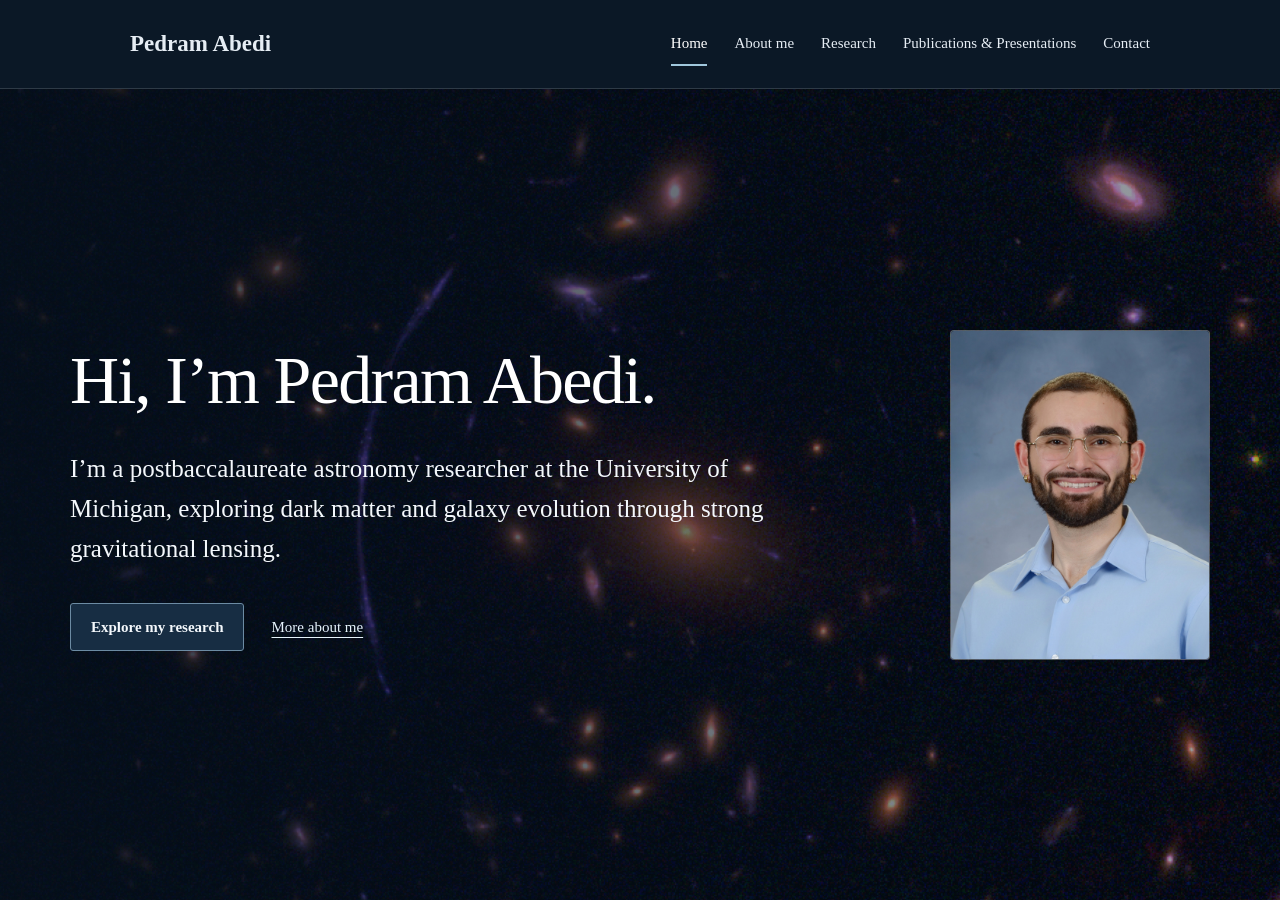
<file: index.html>
<!doctype html>
<html lang="en">
<head>
<meta charset="utf-8">
<meta name="viewport" content="width=device-width, initial-scale=1">
<title>Home | Pedram Abedi</title>
<meta name="description" content="Pedram Abedi is a postbaccalaureate astronomy researcher at the University of Michigan studying strong gravitational lensing by galaxy clusters.">
<link rel="stylesheet" href="style.css?v=20261122-times2">
</head>
<body class="home">
<a class="skip" href="#main">Skip to content</a>
<header class="site-header">
<div class="header-inner">
<a class="name" href="index.html">Pedram Abedi</a>
<nav aria-label="Main navigation">
<a href="index.html" aria-current="page">Home</a>
<a href="about.html">About me</a>
<a href="research.html">Research</a>
<a href="publications_and_presentations.html">Publications &amp; Presentations</a>
<a href="contact.html">Contact</a>
</nav>
</div>
</header>
<!-- EDIT THE PAGE TEXT BELOW. Keep the HTML tags around your text. -->
<main id="main">
<section class="hero">
<div class="hero-inner">
<div class="intro">
<!-- <p class="eyebrow">Postbaccalaureate researcher · Astronomy</p> -->
<h1>Hi, I’m Pedram Abedi.</h1>
<p class="lead">I’m a postbaccalaureate astronomy researcher at the University of Michigan, exploring dark matter and galaxy evolution through strong gravitational lensing.</p>
<div class="home-links">
<a class="button" href="research.html">Explore my research</a>
<a class="text-link" href="about.html">More about me</a>
</div>
</div>
<img class="portrait" src="assets/portrait.jpg" alt="Pedram Abedi" width="260" height="330">
</div>
</section>
</main>
<footer>
<div class="footer-inner">
</div>
</footer>
</body>
</html>
</file>
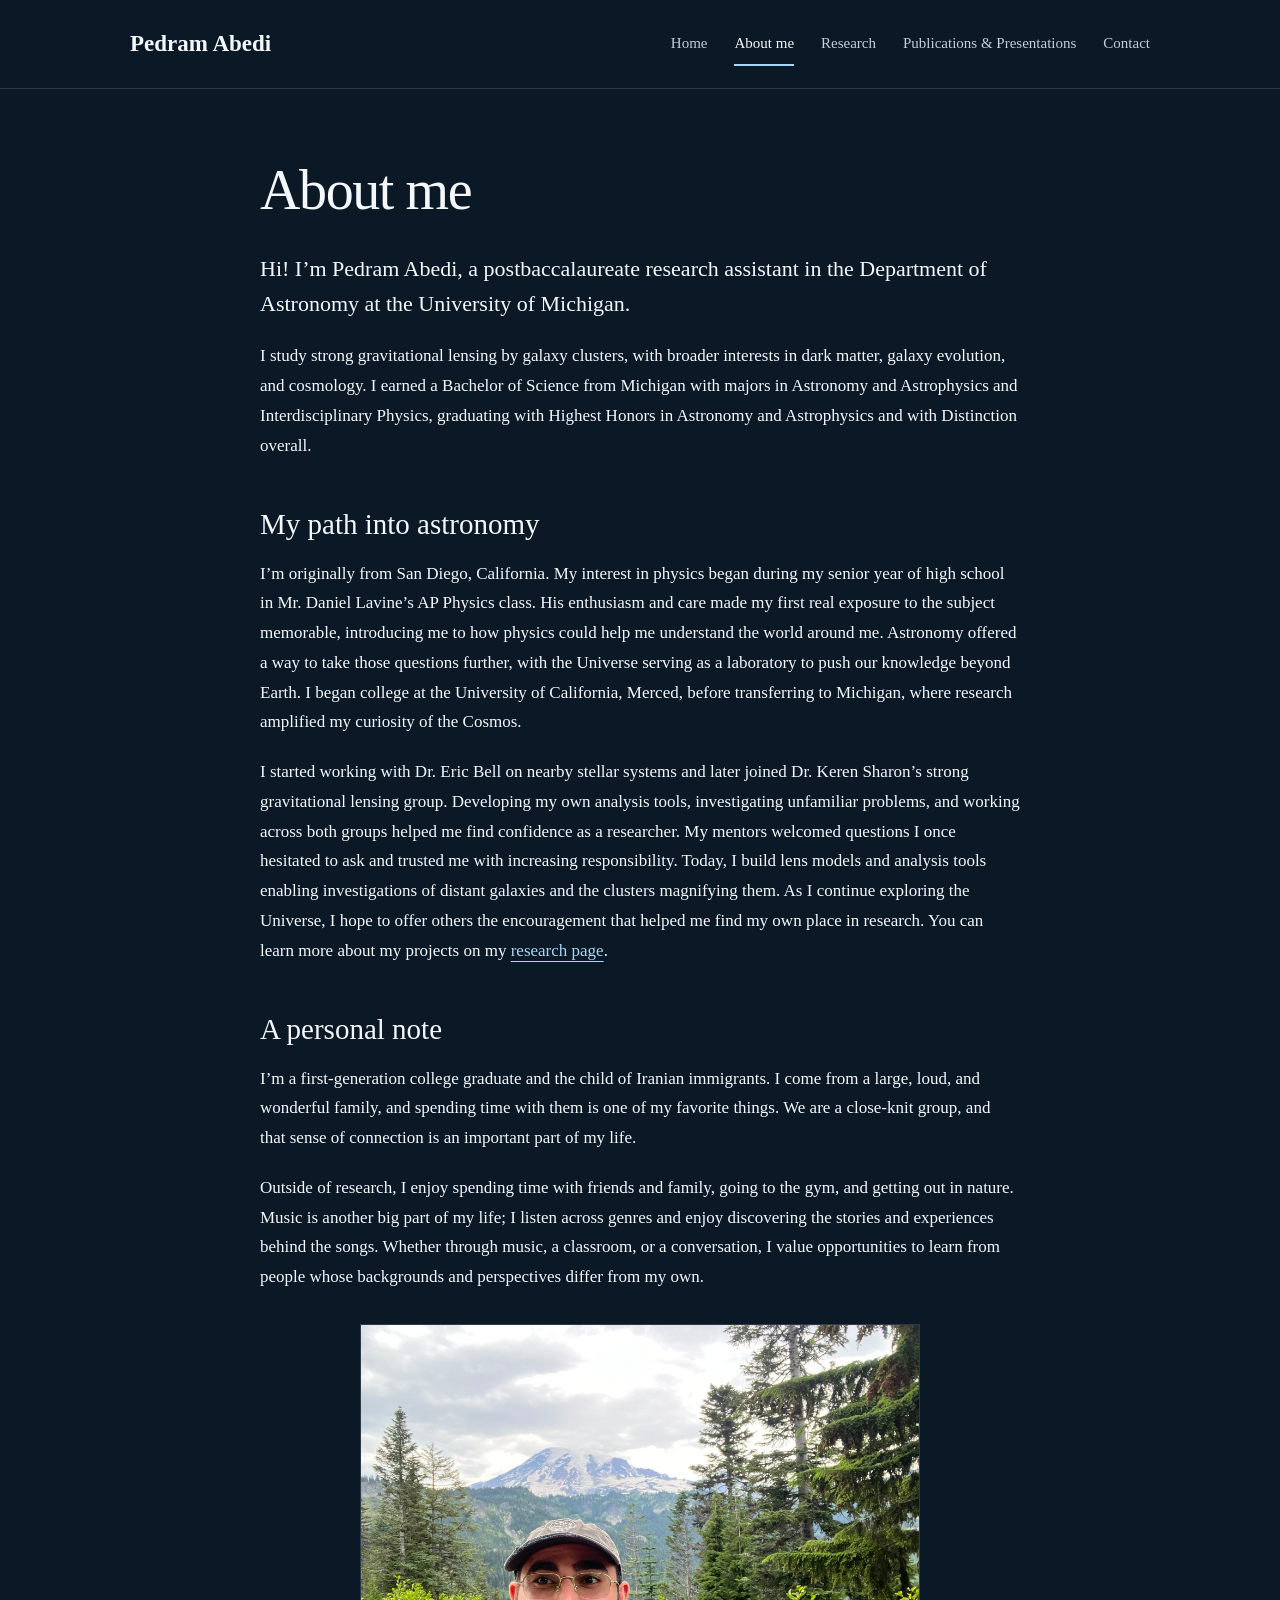
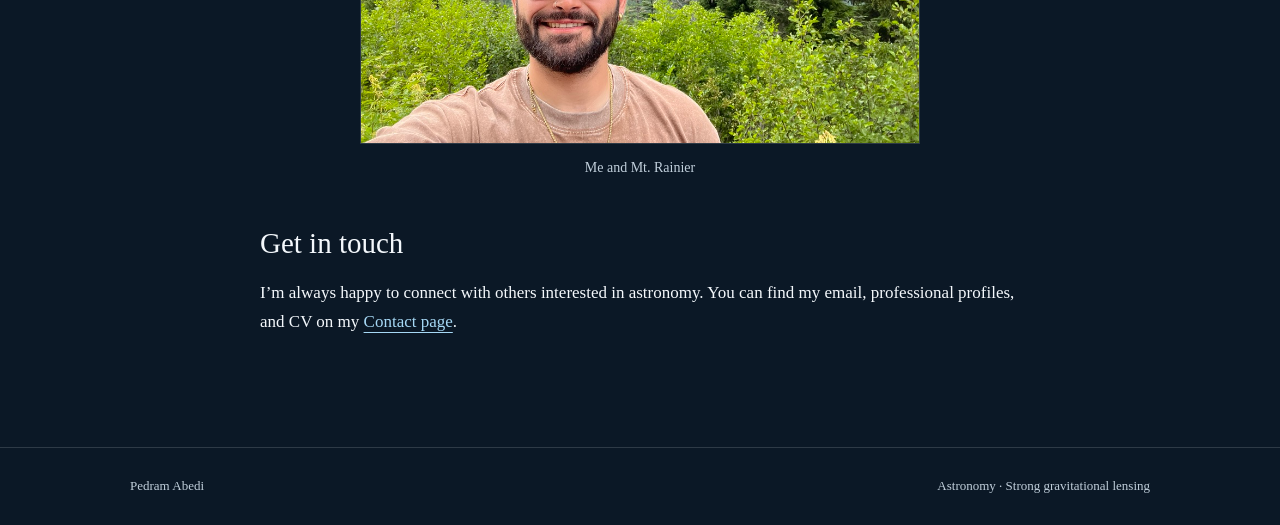
<file: about.html>
<!doctype html>
<html lang="en">
<head>
<meta charset="utf-8">
<meta name="viewport" content="width=device-width, initial-scale=1">
<title>About me | Pedram Abedi</title>
<meta name="description" content="Pedram Abedi is a postbaccalaureate astronomy researcher studying strong gravitational lensing and distant galaxies.">
<link rel="stylesheet" href="style.css?v=20261122-times2">
</head>
<body class="interior">
<a class="skip" href="#main">Skip to content</a>
<header class="site-header">
<div class="header-inner">
<a class="name" href="index.html">Pedram Abedi</a>
<nav aria-label="Main navigation">
<a href="index.html">Home</a>
<a href="about.html" aria-current="page">About me</a>
<a href="research.html">Research</a>
<a href="publications_and_presentations.html">Publications &amp; Presentations</a>
<a href="contact.html">Contact</a>
</nav>
</div>
</header>
<!-- EDIT THE PAGE TEXT BELOW. Keep the HTML tags around your text. -->
<main id="main">
  <div class="page-wrap narrow">
    <h1>About me</h1>

    <p class="lead">Hi! I’m Pedram Abedi, a postbaccalaureate research assistant in the Department of Astronomy at the University of Michigan.</p>

    <p>I study strong gravitational lensing by galaxy clusters, with broader interests in dark matter, galaxy evolution, and cosmology. I earned a Bachelor of Science from Michigan with majors in Astronomy and Astrophysics and Interdisciplinary Physics, graduating with Highest Honors in Astronomy and Astrophysics and with Distinction overall.</p>

    <h2>My path into astronomy</h2>

    <p>I’m originally from San Diego, California. My interest in physics began during my senior year of high school in Mr. Daniel Lavine’s AP Physics class. His enthusiasm and care made my first real exposure to the subject memorable, introducing me to how physics could help me understand the world around me. Astronomy offered a way to take those questions further, with the Universe serving as a laboratory to push our knowledge beyond Earth. I began college at the University of California, Merced, before transferring to Michigan, where research amplified my curiosity of the Cosmos.</p>

    <p>I started working with Dr. Eric Bell on nearby stellar systems and later joined Dr. Keren Sharon’s strong gravitational lensing group. Developing my own analysis tools, investigating unfamiliar problems, and working across both groups helped me find confidence as a researcher. My mentors welcomed questions I once hesitated to ask and trusted me with increasing responsibility. Today, I build lens models and analysis tools enabling investigations of distant galaxies and the clusters magnifying them. As I continue exploring the Universe, I hope to offer others the encouragement that helped me find my own place in research. You can learn more about my projects on my <a href="research.html">research page</a>.</p>

    <h2>A personal note</h2>

    <p>I’m a first-generation college graduate and the child of Iranian immigrants. I come from a large, loud, and wonderful family, and spending time with them is one of my favorite things. We are a close-knit group, and that sense of connection is an important part of my life.</p>

    <p>Outside of research, I enjoy spending time with friends and family, going to the gym, and getting out in nature. Music is another big part of my life; I listen across genres and enjoy discovering the stories and experiences behind the songs. Whether through music, a classroom, or a conversation, I value opportunities to learn from people whose backgrounds and perspectives differ from my own.</p>

    <figure class="personal-photo">
      <img src="assets/rainier.jpeg" alt="Pedram Abedi at Mount Rainier" loading="lazy">
      <figcaption>Me and Mt. Rainier</figcaption>
    </figure>

    <h2>Get in touch</h2>

    <p>I’m always happy to connect with others interested in astronomy. You can find my email, professional profiles, and CV on my <a href="contact.html">Contact page</a>.</p>
  </div>
</main>
<footer>
<div class="footer-inner">
<span>Pedram Abedi</span>
<span>Astronomy · Strong gravitational lensing</span>
</div>
</footer>
</body>
</html>
</file>
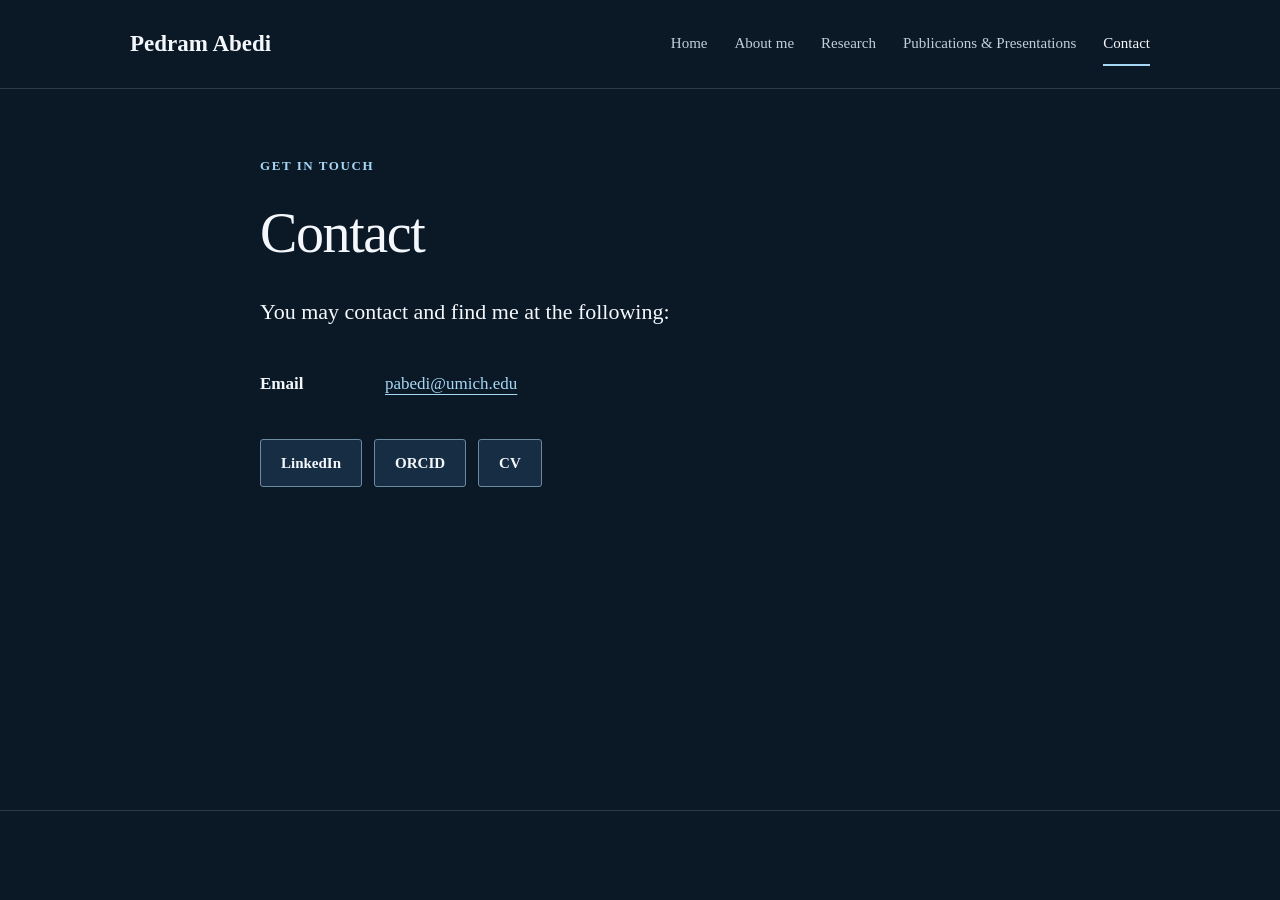
<file: contact.html>
<!doctype html>
<html lang="en">
<head>
<meta charset="utf-8">
<meta name="viewport" content="width=device-width, initial-scale=1">
<title>Contact | Pedram Abedi</title>
<meta name="description" content="Pedram Abedi is a postbaccalaureate astronomy researcher studying strong gravitational lensing and distant galaxies.">
<link rel="stylesheet" href="style.css?v=20261122-times2">
<style>
.profile-links {
  display: flex;
  flex-wrap: wrap;
  gap: 12px;
  margin-top: 32px;
}
.profile-links .button {
  border: 1px solid #a9bac7;
  background: #fff;
  color: #182838;
}
.profile-links .button:hover {
  background: #edf4f8;
}
</style>
</head>
<body class="interior">
<a class="skip" href="#main">Skip to content</a>
<header class="site-header">
<div class="header-inner">
<a class="name" href="index.html">Pedram Abedi</a>
<nav aria-label="Main navigation">
<a href="index.html">Home</a>
<a href="about.html">About me</a>
<a href="research.html">Research</a>
<a href="publications_and_presentations.html">Publications &amp; Presentations</a>
<a href="contact.html" aria-current="page">Contact</a>
</nav>
</div>
</header>
<!-- EDIT THE PAGE TEXT BELOW. Keep the HTML tags around your text. -->
<main id="main">
<div class="page-wrap narrow">
<p class="eyebrow">Get in touch</p>
<h1>Contact</h1>
<p class="lead">You may contact and find me at the following:</p>
<dl class="contact-list">
<dt>Email</dt>
<dd><a href="mailto:pabedi@umich.edu">pabedi@umich.edu</a></dd>
</dl>
<div class="profile-links" aria-label="Professional profiles and curriculum vitae">
<a class="button" href="https://www.linkedin.com/in/pedram-abedi-630a17235" target="_blank" rel="noopener noreferrer">LinkedIn</a>
<a class="button" href="https://orcid.org/0009-0004-9243-3459" target="_blank" rel="noopener noreferrer">ORCID</a>
<a class="button" href="assets/cv.pdf?v=2" target="_blank" rel="noopener noreferrer" aria-label="View CV (PDF)">CV</a>
</div>
</div>
</main>
<footer>
<div class="footer-inner">
</div>
</footer>
</body>
</html>
</file>
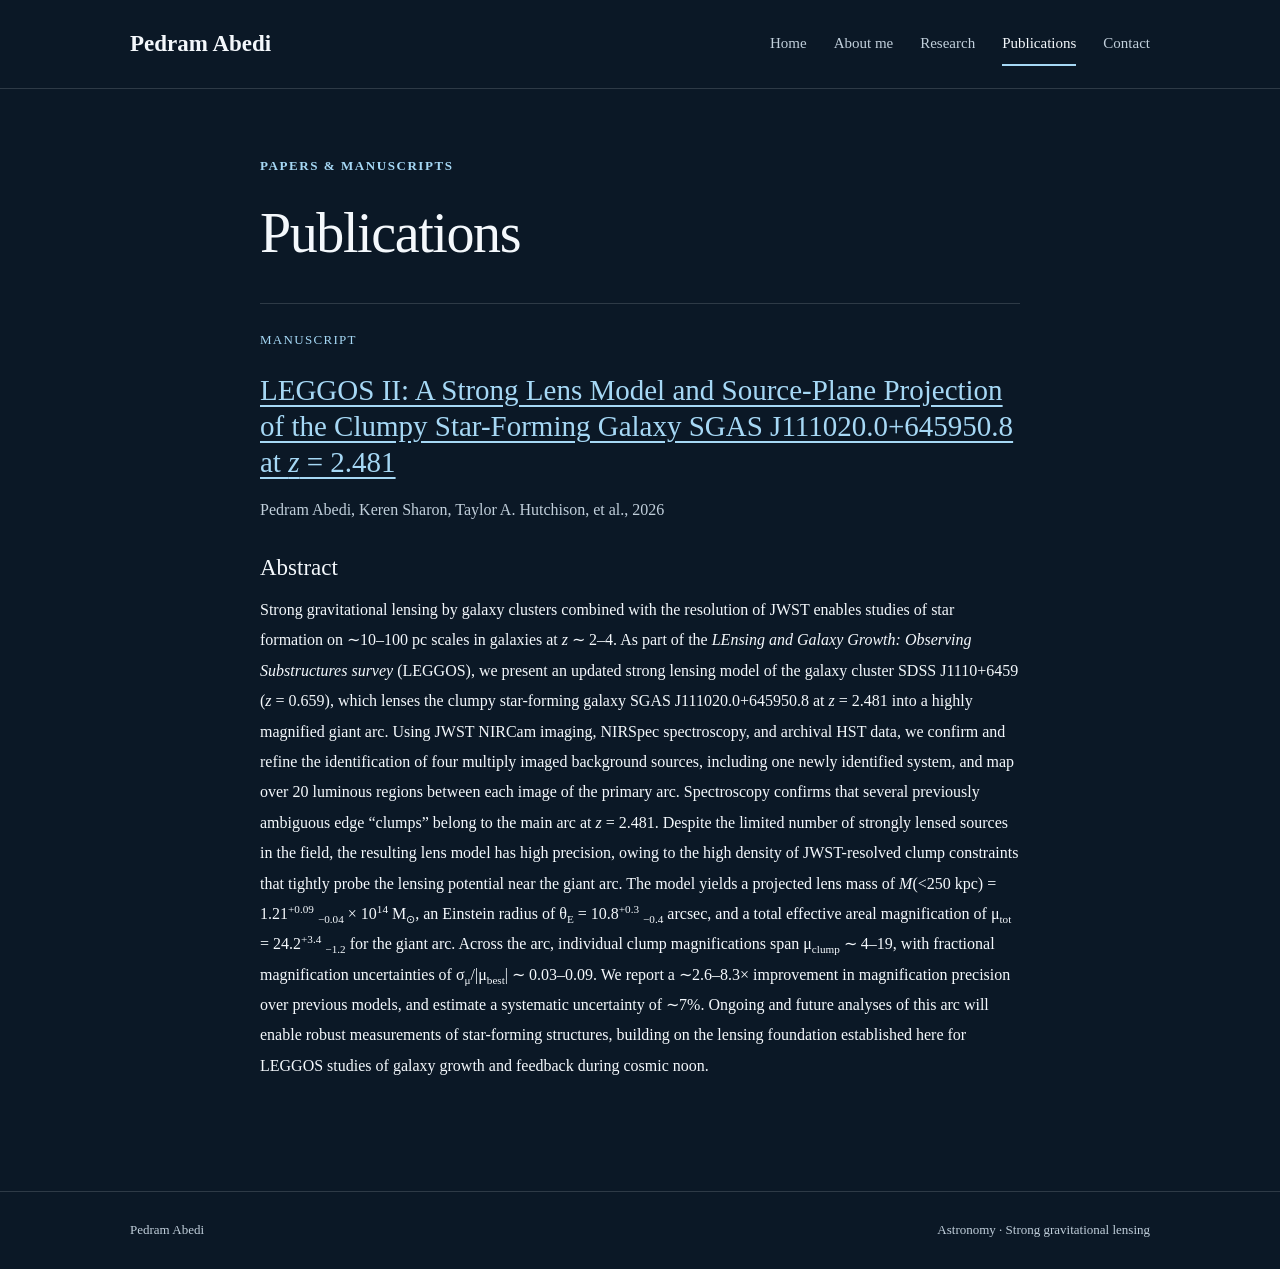
<file: publications.html>
<!doctype html>
<html lang="en">
<head>
<meta charset="utf-8">
<meta name="viewport" content="width=device-width, initial-scale=1">
<title>Publications | Pedram Abedi</title>
<meta name="description" content="Pedram Abedi is a postbaccalaureate astronomy researcher studying strong gravitational lensing and distant galaxies.">
<link rel="stylesheet" href="style.css">
</head>
<body class="interior">
<a class="skip" href="#main">Skip to content</a>
<header class="site-header">
<div class="header-inner">
<a class="name" href="index.html">Pedram Abedi</a>
<nav aria-label="Main navigation">
<a href="index.html">Home</a>
<a href="about.html">About me</a>
<a href="research.html">Research</a>
<a href="publications.html" aria-current="page">Publications</a>
<a href="contact.html">Contact</a>
</nav>
</div>
</header>
<!-- EDIT THE PAGE TEXT BELOW. Keep the HTML tags around your text. -->
<main id="main">
<div class="page-wrap narrow">
<p class="eyebrow">Papers & manuscripts</p>
<h1>Publications</h1>
<article class="publication">
<p class="publication-status">Manuscript</p>
<h2>
<a href="https://arxiv.org/abs/2606.20804">LEGGOS II: A Strong Lens Model and Source-Plane Projection of the Clumpy Star-Forming Galaxy SGAS J111020.0+645950.8 at <i>z</i> = 2.481</a>
</h2>
<p class="authors">Pedram Abedi, Keren Sharon, Taylor A. Hutchison, et al., 2026</p>
<h3>Abstract</h3>
<p class="abstract">Strong gravitational lensing by galaxy clusters combined with the resolution of JWST enables studies of star formation on ∼10–100 pc scales in galaxies at <i>z</i> ∼ 2–4. As part of the <i>LEnsing and Galaxy Growth: Observing Substructures survey</i> (LEGGOS), we present an updated strong lensing model of the galaxy cluster SDSS J1110+6459 (<i>z</i> = 0.659), which lenses the clumpy star-forming galaxy SGAS J111020.0+645950.8 at <i>z</i> = 2.481 into a highly magnified giant arc. Using JWST NIRCam imaging, NIRSpec spectroscopy, and archival HST data, we confirm and refine the identification of four multiply imaged background sources, including one newly identified system, and map over 20 luminous regions between each image of the primary arc. Spectroscopy confirms that several previously ambiguous edge “clumps” belong to the main arc at <i>z</i> = 2.481. Despite the limited number of strongly lensed sources in the field, the resulting lens model has high precision, owing to the high density of JWST-resolved clump constraints that tightly probe the lensing potential near the giant arc. The model yields a projected lens mass of <i>M</i>(&lt;250 kpc) = 1.21<sup>+0.09</sup>
<sub>−0.04</sub> × 10<sup>14</sup> M<sub>⊙</sub>, an Einstein radius of θ<sub>E</sub> = 10.8<sup>+0.3</sup>
<sub>−0.4</sub> arcsec, and a total effective areal magnification of μ<sub>tot</sub> = 24.2<sup>+3.4</sup>
<sub>−1.2</sub> for the giant arc. Across the arc, individual clump magnifications span μ<sub>clump</sub> ∼ 4–19, with fractional magnification uncertainties of σ<sub>μ</sub>/|μ<sub>best</sub>| ∼ 0.03–0.09. We report a ∼2.6–8.3× improvement in magnification precision over previous models, and estimate a systematic uncertainty of ∼7%. Ongoing and future analyses of this arc will enable robust measurements of star-forming structures, building on the lensing foundation established here for LEGGOS studies of galaxy growth and feedback during cosmic noon.</p>
</article>
</div>
</main>
<footer>
<div class="footer-inner">
<span>Pedram Abedi</span>
<span>Astronomy · Strong gravitational lensing</span>
</div>
</footer>
</body>
</html>
</file>
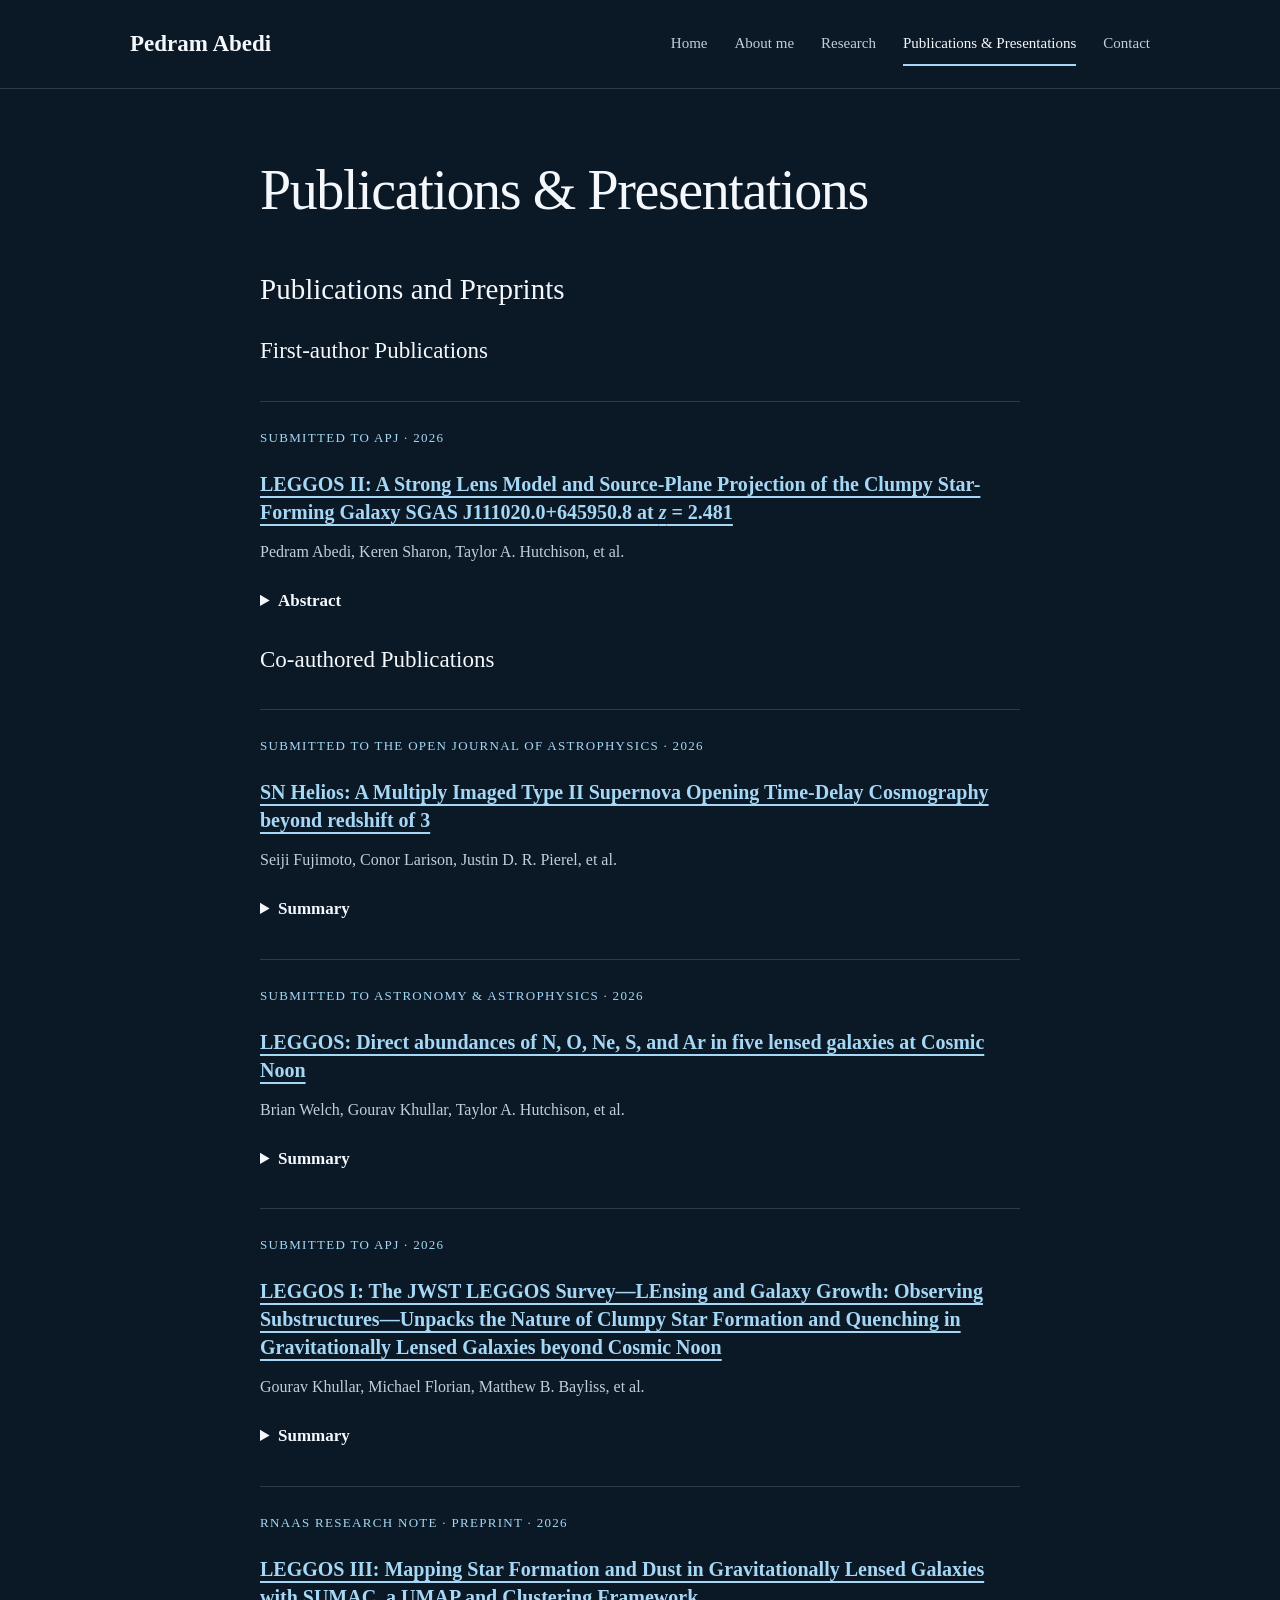
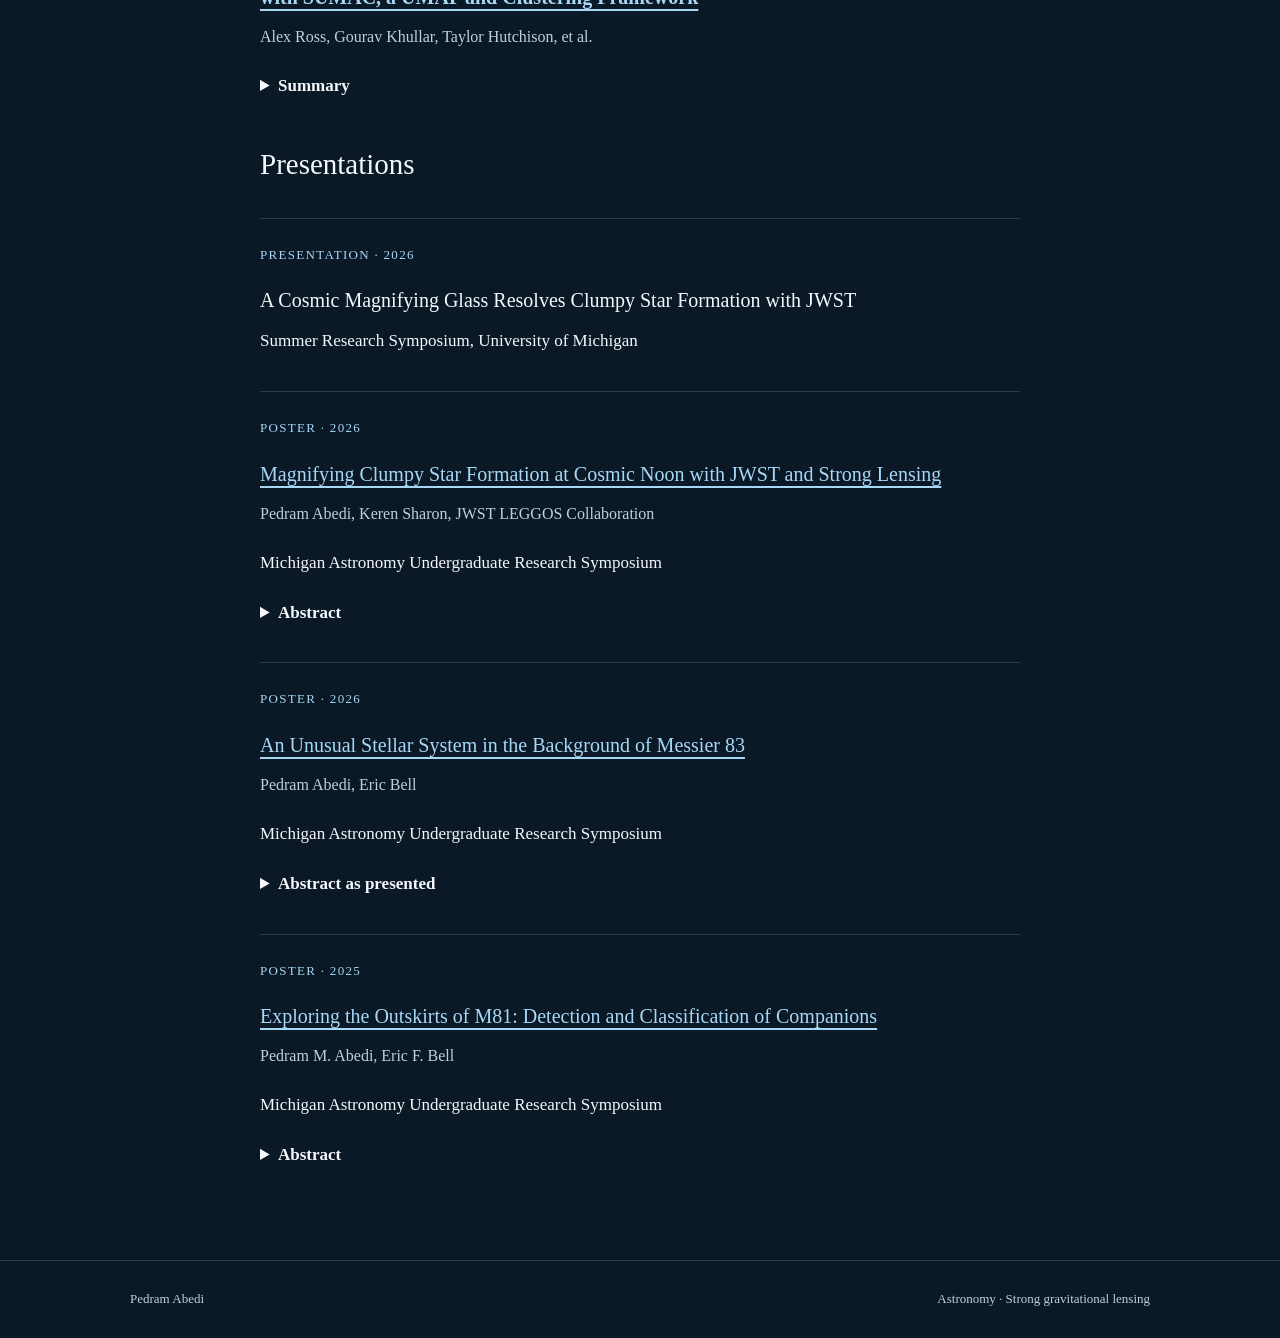
<file: publications_and_presentations.html>
<!doctype html>
<html lang="en">
<head>
  <meta charset="utf-8">
  <meta name="viewport" content="width=device-width, initial-scale=1">

  <title>Publications &amp; Presentations | Pedram Abedi</title>

  <meta name="description"
        content="Publications, preprints, and research presentations by Pedram Abedi, an astronomy researcher at the University of Michigan.">

  <link rel="stylesheet" href="style.css?v=20261122-times2">
</head>

<body class="interior">

  <a class="skip" href="#main">Skip to content</a>

  <header class="site-header">
    <div class="header-inner">
      <a class="name" href="index.html">Pedram Abedi</a>

      <nav aria-label="Main navigation">
        <a href="index.html">Home</a>
        <a href="about.html">About me</a>
        <a href="research.html">Research</a>
        <a href="publications_and_presentations.html"
           aria-current="page">Publications &amp; Presentations</a>
        <a href="contact.html">Contact</a>
      </nav>
    </div>
  </header>

  <main id="main">
    <div class="page-wrap narrow">

      <h1>Publications &amp; Presentations</h1>

      <section aria-labelledby="publications">
        <h2 id="publications">Publications and Preprints</h2>

        <section aria-labelledby="first-author">
          <h3 id="first-author">First-author Publications</h3>

          <article class="publication">
            <p class="publication-status">Submitted to ApJ · 2026</p>

            <h4 class="publication-title">
              <a href="https://arxiv.org/abs/2606.20804">
                LEGGOS II: A Strong Lens Model and Source-Plane Projection
                of the Clumpy Star-Forming Galaxy SGAS J111020.0+645950.8
                at <i>z</i> = 2.481
              </a>
            </h4>

            <p class="authors">
              Pedram Abedi, Keren Sharon, Taylor A. Hutchison, et al.
            </p>

            <details>
              <summary>Abstract</summary>

              <p class="abstract">
                Strong gravitational lensing by galaxy clusters combined
                with the resolution of JWST enables studies of star formation
                on ∼10–100 pc scales in galaxies at <i>z</i> ∼ 2–4.
                As part of the <i>LEnsing and Galaxy Growth: Observing
                Substructures survey</i> (LEGGOS), we present an updated
                strong lensing model of the galaxy cluster SDSS J1110+6459
                (<i>z</i> = 0.659), which lenses the clumpy star-forming
                galaxy SGAS J111020.0+645950.8 at <i>z</i> = 2.481 into a
                highly magnified giant arc. Using JWST NIRCam imaging,
                NIRSpec spectroscopy, and archival HST data, we confirm
                and refine the identification of four multiply imaged
                background sources, including one newly identified system,
                and map over 20 luminous regions between each image of the
                primary arc. Spectroscopy confirms that several previously
                ambiguous edge “clumps” belong to the main arc at
                <i>z</i> = 2.481. Despite the limited number of strongly
                lensed sources in the field, the resulting lens model has
                high precision, owing to the high density of JWST-resolved
                clump constraints that tightly probe the lensing potential
                near the giant arc. The model yields a projected lens mass
                of <i>M</i>(&lt;250 kpc) =
                <span class="measurement">1.21<span class="asymmetric-error"><span>+0.09</span><span>−0.04</span></span></span>
                × 10<sup>14</sup> M<sub>⊙</sub>,
                an Einstein radius of θ<sub>E</sub> =
                <span class="measurement">10.8<span class="asymmetric-error"><span>+0.3</span><span>−0.4</span></span></span>
                arcsec, and a total effective areal magnification of
                μ<sub>tot</sub> =
                <span class="measurement">24.2<span class="asymmetric-error"><span>+3.4</span><span>−1.2</span></span></span>
                for the giant arc. Across the arc, individual clump
                magnifications span μ<sub>clump</sub> ∼ 4–19, with
                fractional magnification uncertainties of
                σ<sub>μ</sub>/|μ<sub>best</sub>| ∼ 0.03–0.09.
                We report a ∼2.6–8.3× improvement in magnification
                precision over previous models, and estimate a systematic
                uncertainty of ∼7%. Ongoing and future analyses of this
                arc will enable robust measurements of star-forming
                structures, building on the lensing foundation established
                here for LEGGOS studies of galaxy growth and feedback
                during cosmic noon.
              </p>
            </details>
          </article>
        </section>

  <section aria-labelledby="co-authored">
  <h3 id="co-authored">Co-authored Publications</h3>

  <article class="publication">
    <p class="publication-status">
      Submitted to the Open Journal of Astrophysics · 2026
    </p>

    <h4 class="publication-title">
      <a href="https://arxiv.org/abs/2609.30440">
        SN Helios: A Multiply Imaged Type II Supernova Opening
        Time-Delay Cosmography beyond redshift of 3
      </a>
    </h4>

    <p class="authors">
      Seiji Fujimoto, Conor Larison, Justin D. R. Pierel, et al.
    </p>

    <details>
      <summary>Summary</summary>
      <p>
        We report the discovery and spectroscopic confirmation of
        SN Helios, a gravitationally lensed Type II supernova at
        <i>z</i> = 3.34 behind the galaxy cluster RXC J0018.5+1626.
        Independent cluster lens models predict another image
        appearing approximately two to six years later, offering
        an opportunity for a future time-delay measurement of the
        Hubble constant using a source beyond redshift three.
      </p>
    </details>
  </article>

  <article class="publication">
    <p class="publication-status">
      Submitted to Astronomy &amp; Astrophysics · 2026
    </p>

    <h4 class="publication-title">
      <a href="https://arxiv.org/abs/2609.07851">
        LEGGOS: Direct abundances of N, O, Ne, S, and Ar
        in five lensed galaxies at Cosmic Noon
      </a>
    </h4>

    <p class="authors">
      Brian Welch, Gourav Khullar, Taylor A. Hutchison, et al.
    </p>

    <details>
      <summary>Summary</summary>
      <p>
        Using JWST NIRSpec spectroscopy, we measure chemical
        abundances in five gravitationally lensed galaxies at
        cosmic noon. Electron-temperature measurements provide
        direct constraints on their gas-phase composition,
        allowing us to investigate how recent star formation
        and supernova enrichment shape the chemical properties
        of distant galaxies.
      </p>
    </details>
  </article>

  <article class="publication">
    <p class="publication-status">Submitted to ApJ · 2026</p>

    <h4 class="publication-title">
      <a href="https://arxiv.org/abs/2606.20845">
        LEGGOS I: The JWST LEGGOS Survey—LEnsing and Galaxy
        Growth: Observing Substructures—Unpacks the Nature
        of Clumpy Star Formation and Quenching in
        Gravitationally Lensed Galaxies beyond Cosmic Noon
      </a>
    </h4>

    <p class="authors">
      Gourav Khullar, Michael Florian, Matthew B. Bayliss, et al.
    </p>

    <details>
      <summary>Summary</summary>
      <p>
        This survey overview introduces JWST LEGGOS, which
        combines strong gravitational lensing, multiband imaging,
        and spatially resolved spectroscopy to study eight distant
        galaxies. The survey investigates stellar populations,
        star formation, quenching, and interstellar gas within
        individual clumps and their surrounding diffuse regions,
        revealing complexity that imaging alone cannot fully
        distinguish.
      </p>
    </details>
  </article>

  <article class="publication">
    <p class="publication-status">
      RNAAS research note · Preprint · 2026
    </p>

    <h4 class="publication-title">
      <a href="https://arxiv.org/abs/2606.20801">
        LEGGOS III: Mapping Star Formation and Dust in
        Gravitationally Lensed Galaxies with SUMAC,
        a UMAP and Clustering Framework
      </a>
    </h4>

    <p class="authors">
      Alex Ross, Gourav Khullar, Taylor Hutchison, et al.
    </p>

    <details>
      <summary>Summary</summary>
      <p>
        We introduce SUMAC, an unsupervised machine-learning
        framework for identifying regions with similar photometric
        or spectral properties in JWST observations. Applied to
        the lensed galaxy SGAS J1110 at <i>z</i> = 2.481, the method
        distinguishes stellar and nebular populations, including
        regions with different levels of dust obscuration and
        star formation.
      </p>
    </details>
  </article>
</section>
      </section>

      <section aria-labelledby="presentations">
        <h2 id="presentations">Presentations</h2>

        <article class="publication">
          <p class="publication-status">Presentation · 2026</p>

          <h3 class="publication-title">
            A Cosmic Magnifying Glass Resolves Clumpy Star Formation
            with JWST
          </h3>

          <p>Summer Research Symposium, University of Michigan</p>
        </article>

        <article class="publication">
          <p class="publication-status">Poster · 2026</p>

          <h3 class="publication-title">
            <a href="https://sites.google.com/umich.edu/2026michiganastronomy/home#h.g4fx8emevsc3">
              Magnifying Clumpy Star Formation at Cosmic Noon
              with JWST and Strong Lensing
            </a>
          </h3>

          <p class="authors">
            Pedram Abedi, Keren Sharon, JWST LEGGOS Collaboration
          </p>

          <p>Michigan Astronomy Undergraduate Research Symposium</p>

          <details>
            <summary>Abstract</summary>

            <p class="abstract">
              Strong gravitational lensing combined with JWST resolution
              enables studies of star formation on ∼10–100 pc scales at
              cosmic noon. As part of the JWST LEGGOS survey, we present
              an updated strong lens model of the galaxy cluster
              SDSS J1110+6459 (<i>z</i> = 0.659), which lenses the clumpy
              star-forming galaxy SGAS J1110 at <i>z</i> = 2.481 into a
              highly magnified ∼17″ giant arc. Using JWST NIRCam imaging,
              NIRSpec spectroscopy, and archival HST data, we confirm and
              refine four multiply imaged background sources and map
              &gt;20 star-forming clumps across each image of the primary
              arc. The model yields a total magnification of ∼24 for the
              giant arc, with clump magnifications spanning ∼4–19.
              Fractional magnification uncertainties across the arc range
              between 3–9%, with a ∼2–8× improvement in clump magnification
              precision over previous work. This precision is enabled by
              the high density of JWST-resolved clump constraints, which
              tightly probe the underlying mass distribution. These
              results provide a foundation for resolving star-forming
              structure and studying galaxy growth at cosmic noon.
            </p>
          </details>
        </article>

        <article class="publication">
          <p class="publication-status">Poster · 2026</p>

          <h3 class="publication-title">
            <a href="https://sites.google.com/umich.edu/2026michiganastronomy/home#h.bujlheha0sd7">
              An Unusual Stellar System in the Background of Messier 83
            </a>
          </h3>

          <p class="authors">Pedram Abedi, Eric Bell</p>

          <p>Michigan Astronomy Undergraduate Research Symposium</p>

          <details>
            <summary>Abstract as presented</summary>

            <p class="abstract">
              Faint stellar systems probe the low-mass end of galaxy
              formation and the boundary between star clusters and dwarf
              galaxies. We present the discovery and analysis of GHOSTS II,
              an unusual stellar system identified in archival HST imaging
              from the GHOSTS survey toward Messier 83 (M83). Although
              projected near M83, its stellar population indicates a
              distance of ∼7.6 Mpc, showing that it is a background system
              and not physically associated with the galaxy. Using masked
              imaging and aperture photometry, we measure its structural
              and integrated properties. The system has a compact
              half-light radius of 31–33 pc, an absolute magnitude of
              <i>M</i> ∼ −7, a color of ∼0.46 mag, and appears isolated
              with no nearby host galaxy within ∼1 Mpc. These properties
              place it in an unusual regime: compact and low-luminosity
              like an extended cluster, yet isolated and exhibiting a
              color suggestive of a younger, possibly star-forming
              population. GHOSTS II does not match known classes of
              stellar systems, and its properties provide insight into
              formation pathways, structural evolution, and dark matter
              at the lowest mass scales.
            </p>

            <p>
              <em>
                Subsequent analysis revised the interpretation of this
                system to a stellar population associated with M83’s halo.
              </em>
            </p>
          </details>
        </article>

        <article class="publication">
          <p class="publication-status">Poster · 2025</p>

          <h3 class="publication-title">
            <a href="https://sites.google.com/umich.edu/umich-astronomy-undergrad-25?usp=sharing#h.cmsj0c86xi6o">
              Exploring the Outskirts of M81:
              Detection and Classification of Companions
            </a>
          </h3>

          <p class="authors">Pedram M. Abedi, Eric F. Bell</p>

          <p>Michigan Astronomy Undergraduate Research Symposium</p>

          <details>
            <summary>Abstract</summary>

            <p class="abstract">
              The ΛCDM model predicts more faint stellar companions than
              we observe, a discrepancy known as the Missing Satellites
              Problem. M81, a nearby spiral galaxy at ∼3.61 Mpc, provides
              an opportunity to search for ultra-faint stellar systems
              beyond the Local Group. Using high-resolution HST data
              from the GHOSTS survey (de Jong et al. 2006), we identified
              two young stellar systems in Field 8. Their compact size,
              morphology, and color suggest they may be previously
              unknown clusters or extremely faint stellar populations
              in M81’s outer halo.
            </p>
          </details>
        </article>
      </section>

    </div>
  </main>

  <footer>
    <div class="footer-inner">
      <span>Pedram Abedi</span>
      <span>Astronomy · Strong gravitational lensing</span>
    </div>
  </footer>

</body>
</html>
</file>
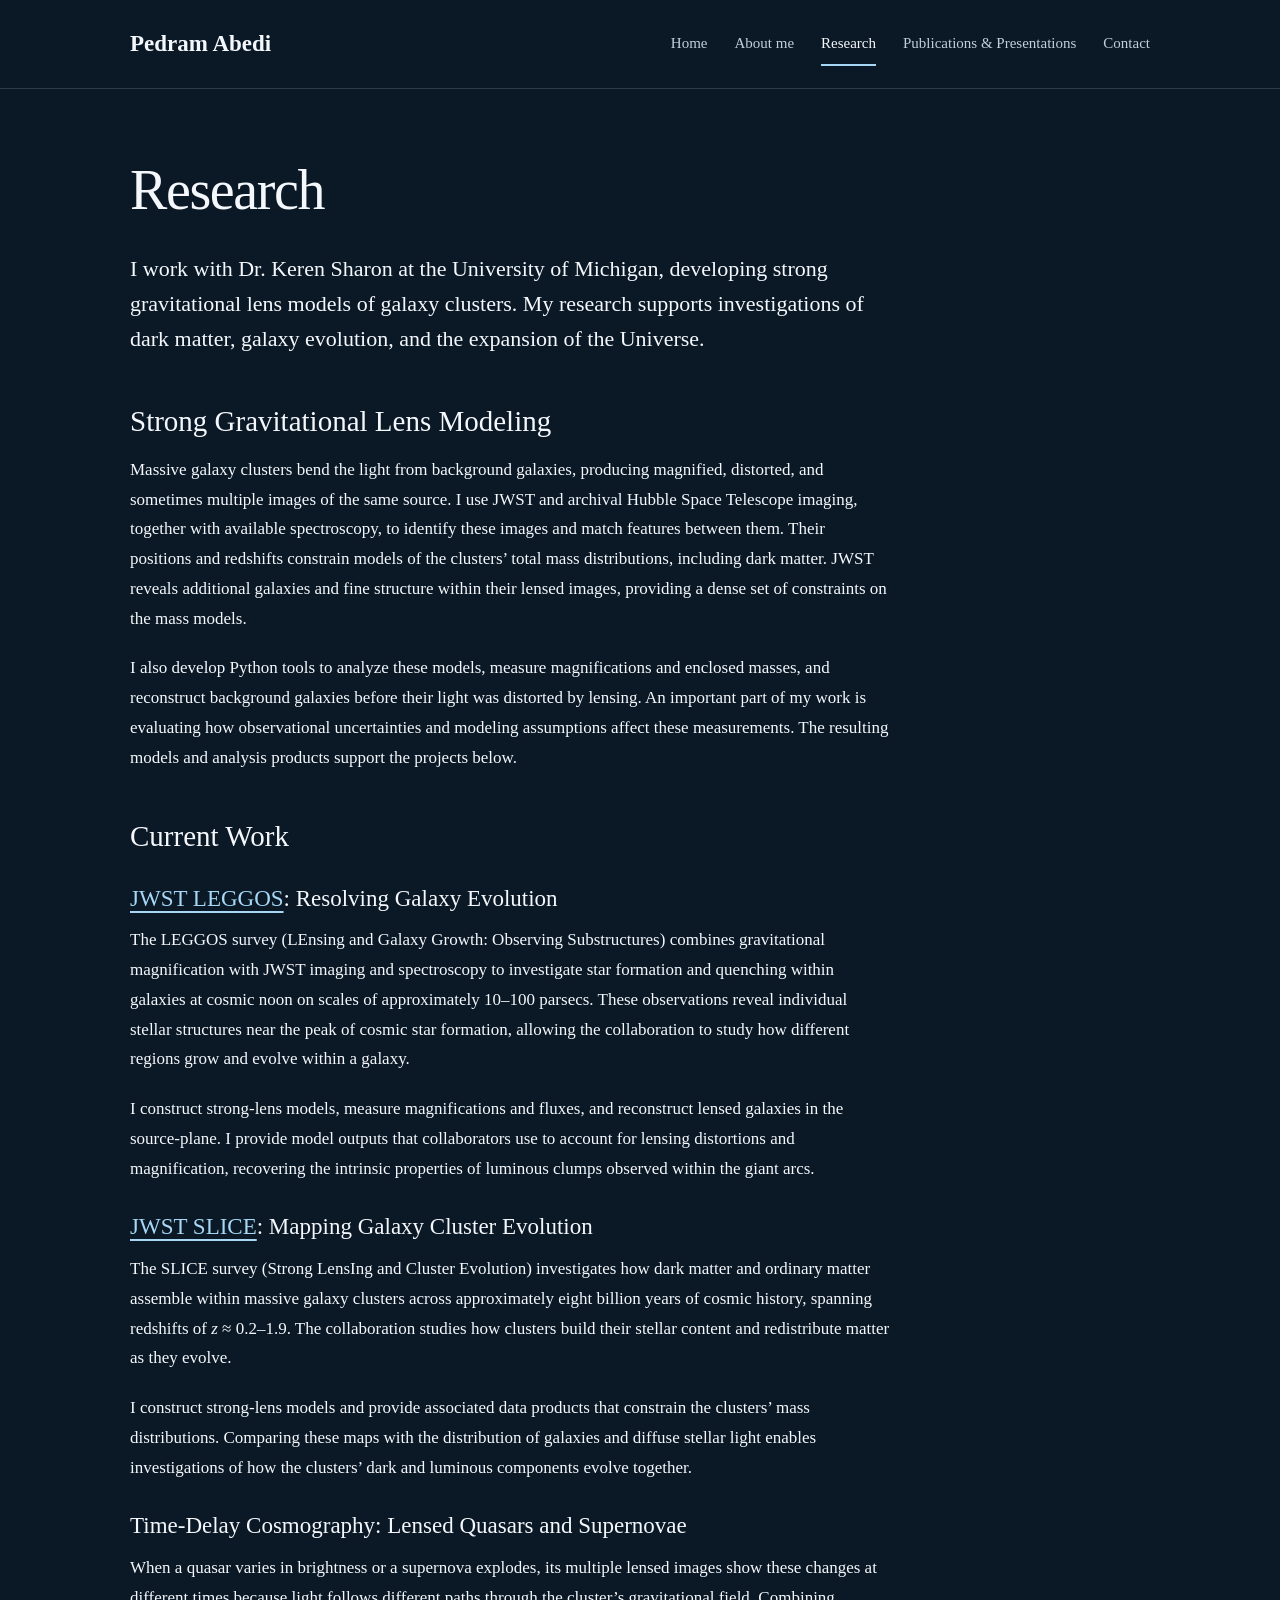
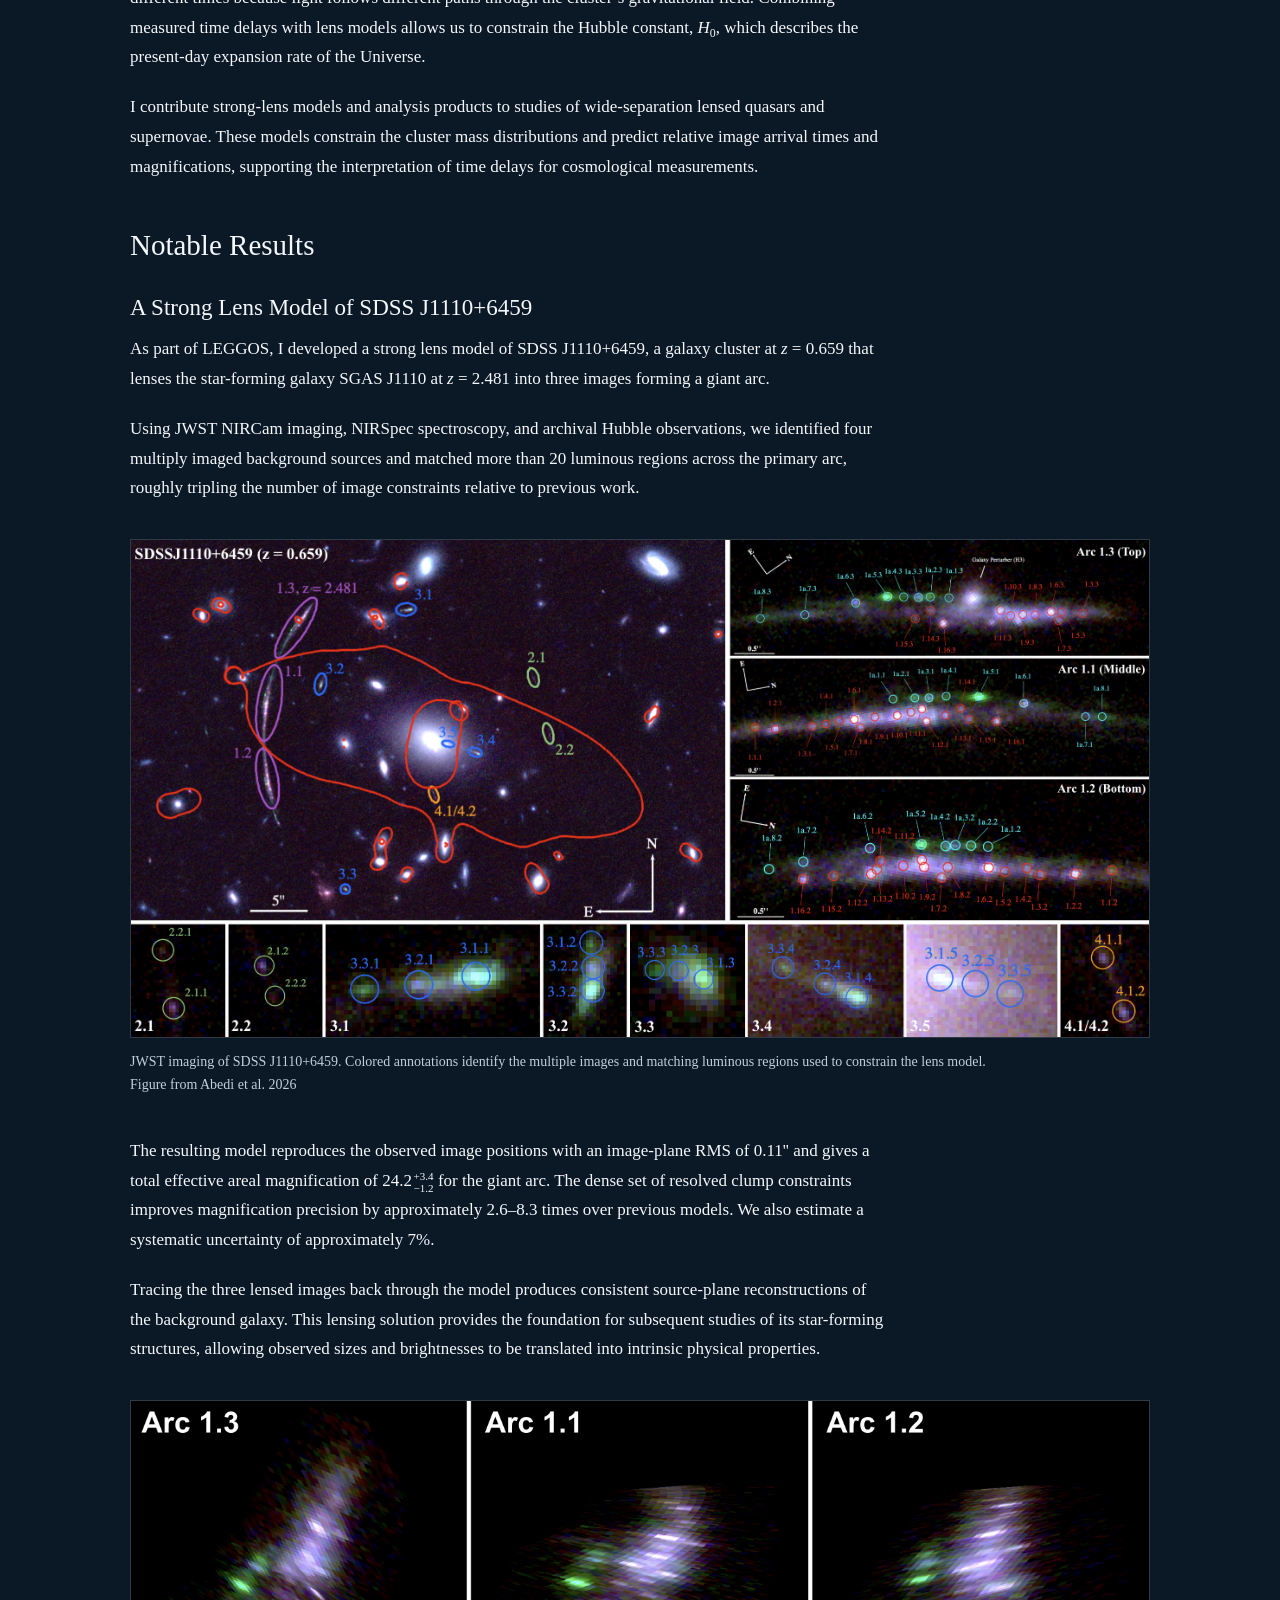
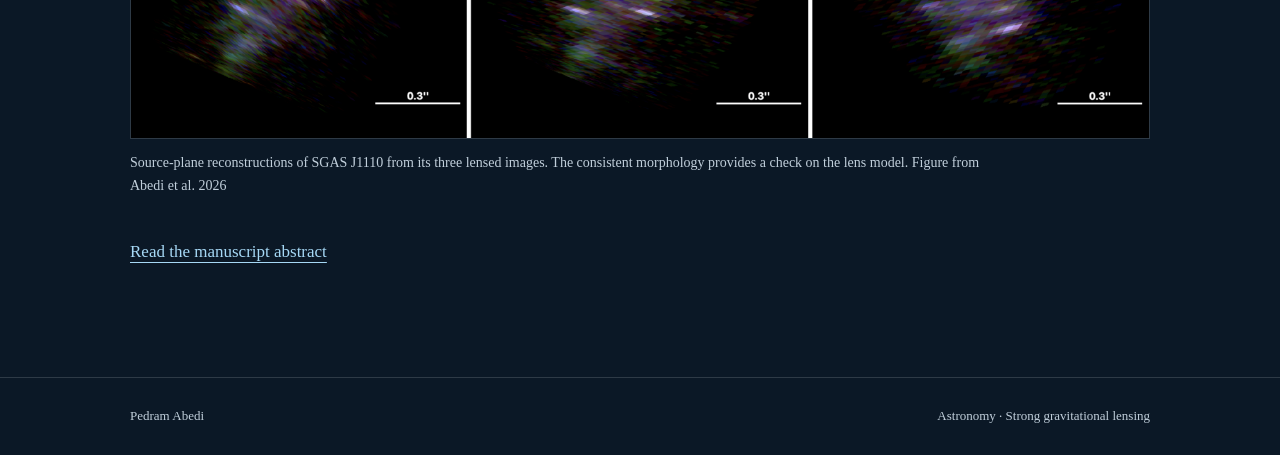
<file: research.html>
<!doctype html>
<html lang="en">
<head>
<meta charset="utf-8">
<meta name="viewport" content="width=device-width, initial-scale=1">
<title>Research | Pedram Abedi</title>
<meta name="description" content="Pedram Abedi is a postbaccalaureate astronomy researcher studying strong gravitational lensing and distant galaxies.">
<link rel="stylesheet" href="style.css?v=20261122-times2">
</head>
<body class="interior">
<a class="skip" href="#main">Skip to content</a>
<header class="site-header">
<div class="header-inner">
<a class="name" href="index.html">Pedram Abedi</a>
<nav aria-label="Main navigation">
<a href="index.html">Home</a>
<a href="about.html">About me</a>
<a href="research.html" aria-current="page">Research</a>
<a href="publications_and_presentations.html">Publications &amp; Presentations</a>
<a href="contact.html">Contact</a>
</nav>
</div>
</header>
<!-- EDIT THE PAGE TEXT BELOW. Keep the HTML tags around your text. -->
<main id="main">
  <div class="page-wrap">
    <h1>Research</h1>

    <p class="lead measure">I work with Dr. Keren Sharon at the University of Michigan, developing strong gravitational lens models of galaxy clusters. My research supports investigations of dark matter, galaxy evolution, and the expansion of the Universe.</p>

<section aria-labelledby="lens-modeling">
  <div class="measure">
    <h2 id="lens-modeling">Strong Gravitational Lens Modeling</h2>

    <p>Massive galaxy clusters bend the light from background galaxies, producing magnified, distorted, and sometimes multiple images of the same source. I use JWST and archival Hubble Space Telescope imaging, together with available spectroscopy, to identify these images and match features between them. Their positions and redshifts constrain models of the clusters’ total mass distributions, including dark matter. JWST reveals additional galaxies and fine structure within their lensed images, providing a dense set of constraints on the mass models.</p>

    <p>I also develop Python tools to analyze these models, measure magnifications and enclosed masses, and reconstruct background galaxies before their light was distorted by lensing. An important part of my work is evaluating how observational uncertainties and modeling assumptions affect these measurements. The resulting models and analysis products support the projects below.</p>
  </div>
</section>

<section aria-labelledby="current-work">
  <div class="measure">
    <h2 id="current-work">Current Work</h2>

    <h3>
      <a href="https://arxiv.org/abs/2606.20845">JWST LEGGOS</a>:
      Resolving Galaxy Evolution
    </h3>

    <p>The LEGGOS survey (LEnsing and Galaxy Growth: Observing Substructures) combines gravitational magnification with JWST imaging and spectroscopy to investigate star formation and quenching within galaxies at cosmic noon on scales of approximately 10–100 parsecs. These observations reveal individual stellar structures near the peak of cosmic star formation, allowing the collaboration to study how different regions grow and evolve within a galaxy.</p>

    <p>I construct strong-lens models, measure magnifications and fluxes, and reconstruct lensed galaxies in the source-plane. I provide model outputs that collaborators use to account for lensing distortions and magnification, recovering the intrinsic properties of luminous clumps observed within the giant arcs.</p>

    <h3>
      <a href="https://arxiv.org/abs/2503.17498">JWST SLICE</a>:
      Mapping Galaxy Cluster Evolution
    </h3>

    <p>The SLICE survey (Strong LensIng and Cluster Evolution) investigates how dark matter and ordinary matter assemble within massive galaxy clusters across approximately eight billion years of cosmic history, spanning redshifts of <i>z</i> ≈ 0.2–1.9. The collaboration studies how clusters build their stellar content and redistribute matter as they evolve.</p>

    <p>I construct strong-lens models and provide associated data products that constrain the clusters’ mass distributions. Comparing these maps with the distribution of galaxies and diffuse stellar light enables investigations of how the clusters’ dark and luminous components evolve together.</p>

    <h3>Time-Delay Cosmography: Lensed Quasars and Supernovae</h3>

    <p>When a quasar varies in brightness or a supernova explodes, its multiple lensed images show these changes at different times because light follows different paths through the cluster’s gravitational field. Combining measured time delays with lens models allows us to constrain the Hubble constant, <i>H</i><sub>0</sub>, which describes the present-day expansion rate of the Universe.</p>

    <p>I contribute strong-lens models and analysis products to studies of wide-separation lensed quasars and supernovae. These models constrain the cluster mass distributions and predict relative image arrival times and magnifications, supporting the interpretation of time delays for cosmological measurements.</p>  
  </div>
</section>
    
    <section aria-labelledby="notable-results">
      <div class="measure">
        <h2 id="notable-results">Notable Results</h2>
        <h3>A Strong Lens Model of SDSS J1110+6459</h3>
        <p>As part of LEGGOS, I developed a strong lens model of SDSS J1110+6459, a galaxy cluster at <i>z</i> = 0.659 that lenses the star-forming galaxy SGAS J1110 at <i>z</i> = 2.481 into three images forming a giant arc.</p>
        <p>Using JWST NIRCam imaging, NIRSpec spectroscopy, and archival Hubble observations, we identified four multiply imaged background sources and matched more than 20 luminous regions across the primary arc, roughly tripling the number of image constraints relative to previous work.</p>
      </div>

      <figure>
        <img src="assets/lensing-field.png" alt="JWST image of SDSS J1110+6459 showing the modeled critical curve, multiply imaged galaxies, and matching luminous regions along the giant arc." width="2353" height="1148" loading="lazy">
        <figcaption>JWST imaging of SDSS J1110+6459. Colored annotations identify the multiple images and matching luminous regions used to constrain the lens model. Figure from Abedi et al. 2026</figcaption>
      </figure>

      <div class="measure">
        <p>The resulting model reproduces the observed image positions with an image-plane RMS of 0.11'' and gives a total effective areal magnification of <span class="measurement">24.2<span class="asymmetric-error"><span>+3.4</span><span>−1.2</span></span></span> for the giant arc. The dense set of resolved clump constraints improves magnification precision by approximately 2.6–8.3 times over previous models. We also estimate a systematic uncertainty of approximately 7%.</p>
        <p>Tracing the three lensed images back through the model produces consistent source-plane reconstructions of the background galaxy. This lensing solution provides the foundation for subsequent studies of its star-forming structures, allowing observed sizes and brightnesses to be translated into intrinsic physical properties.</p>
      </div>

      <figure>
        <img src="assets/source-reconstructions.png" alt="Three source-plane reconstructions of SGAS J1110, derived independently from its three lensed images." width="2938" height="972" loading="lazy">
        <figcaption>Source-plane reconstructions of SGAS J1110 from its three lensed images. The consistent morphology provides a check on the lens model. Figure from Abedi et al. 2026</figcaption>
      </figure>

      <div class="measure">
        <p><a href="publications_and_presentations.html">Read the manuscript abstract</a></p>
      </div>
    </section>
  </div>
</main>
<footer>
<div class="footer-inner">
<span>Pedram Abedi</span>
<span>Astronomy · Strong gravitational lensing</span>
</div>
</footer>
</body>
</html>
</file>
<file: style.css>
:root{--ink:#182838;--muted:#566878;--blue:#175a82;--line:#dce4eb;--paper:#fff;--width:1080px}*{box-sizing:border-box}body{margin:0;background:var(--paper);color:var(--ink);font:17px/1.75 "Times New Roman",Times,serif}a{color:var(--blue);text-underline-offset:5px}a:hover{text-decoration-thickness:2px}a:focus-visible{outline:3px solid #d5a832;outline-offset:5px}.skip{position:absolute;top:-100px;left:16px;z-index:9;padding:8px 16px;background:white}.skip:focus{top:12px}.site-header{border-bottom:1px solid var(--line);background:white}.header-inner{max-width:var(--width);margin:auto;min-height:88px;display:flex;align-items:center;justify-content:space-between;gap:30px;padding:18px 30px}.name{font:600 23px/1.3 "Times New Roman",Times,serif;white-space:nowrap;text-decoration:none;color:var(--ink)}nav{display:flex;gap:27px;flex-wrap:wrap}nav a{font-size:15px;color:var(--muted);text-decoration:none;padding:8px 0;border-bottom:2px solid transparent}nav a[aria-current]{color:var(--ink);border-bottom-color:var(--blue)}nav a:hover{color:var(--blue)}h1,h2,h3{font-family:"Times New Roman",Times,serif;font-weight:400;line-height:1.25}h1{font-size:clamp(38px,5vw,56px);margin:0 0 26px;letter-spacing:-.025em}h2{font-size:29px;margin:46px 0 16px}h3{font-size:23px;margin:30px 0 12px}p{margin:0 0 20px}.eyebrow{color:var(--blue);font-size:13px;text-transform:uppercase;letter-spacing:.12em;font-weight:600;margin-bottom:20px}.lead{font-size:22px;line-height:1.6;color:#334a5d}.measure{max-width:760px}.page-wrap{max-width:var(--width);margin:0 auto;padding:66px 30px 90px}.narrow{max-width:820px;min-height:calc(100vh - 179px)}.home .site-header{background:#0b1826;border-color:#ffffff25}.home .name,.home nav a{color:#e6edf4}.home nav a[aria-current]{border-bottom-color:#a0c7dc;color:white}.hero{position:relative;color:white;background-image:linear-gradient(90deg,rgba(5,16,29,.85),rgba(5,16,29,.38)),url('assets/lensing-background.png');background-size:auto,cover;background-position:center,center;min-height:calc(100vh - 179px);display:flex;flex-direction:column;justify-content:center}.hero-inner{max-width:var(--width);width:100%;margin:auto;display:grid;grid-template-columns:1fr 260px;gap:84px;align-items:center;padding:90px 30px}.intro{max-width:590px}.hero h1{font-size:clamp(44px,6vw,68px)}.hero .eyebrow{color:#b5d5e5}.hero .lead{color:#f4f8fc;font-size:25px}.intro>p:not(.eyebrow):not(.lead){color:#d4e1eb}.home-links{display:flex;align-items:center;gap:27px;margin-top:34px;flex-wrap:wrap}.button{padding:10px 20px;background:#fff;color:#182838;text-decoration:none;border:1px solid white;border-radius:3px;font-size:15px;font-weight:600}.button:hover{background:#dcecf5}.text-link{color:#e6f3fc;font-size:15px}.portrait-placeholder,.portrait{width:260px;height:330px;border-radius:4px;border:1px solid #e7edf44d;background:#edf4fa12;object-fit:cover;display:flex;align-items:center;justify-content:center;color:#dce5ed;font-size:14px}.image-credit{max-width:var(--width);width:100%;margin:0 auto;padding:0 30px 22px;font-size:12px;color:#c1cfdb}figure{margin:36px 0 40px}figure img{display:block;width:100%;height:auto;border:1px solid var(--line)}figcaption{font-size:14px;color:var(--muted);line-height:1.65;margin-top:12px;max-width:870px}.results{padding-left:23px}.results li{margin-bottom:16px;padding-left:6px}.publication{border-top:1px solid var(--line);padding-top:25px;margin-top:35px}.publication h2{font-size:29px;margin:12px 0 16px}.publication-status{font-size:13px;text-transform:uppercase;letter-spacing:.1em;color:var(--blue)}.authors{font-size:16px;color:var(--muted)}.abstract{font-size:16px;line-height:1.9}.draft-note{color:var(--muted);font-style:italic}sup,sub{font-size:.7em;line-height:0}.contact-list{margin:40px 0;display:grid;grid-template-columns:100px 1fr;gap:18px 25px}.contact-list dt{font-weight:600}.contact-list dd{margin:0;overflow-wrap:anywhere}footer{border-top:1px solid var(--line);font-size:13px;color:var(--muted)}.footer-inner{max-width:var(--width);margin:auto;padding:27px 30px;display:flex;justify-content:space-between;gap:15px;flex-wrap:wrap}.home footer{background:#0b1826;border-color:#ffffff25;color:#c1cfdb}@media(max-width:800px){.header-inner{align-items:flex-start;flex-direction:column;gap:12px;padding:20px 24px}nav{gap:20px}.hero-inner{grid-template-columns:1fr 220px;gap:32px;padding:65px 24px}.portrait-placeholder,.portrait{width:220px;height:285px}.hero .lead{font-size:22px}.page-wrap{padding:48px 24px 65px}.hero{background-size:auto,cover;background-position:center,35% center}.image-credit{padding-left:24px;padding-right:24px}}@media(max-width:600px){nav{gap:17px;row-gap:3px}nav a{font-size:14px}.hero-inner{grid-template-columns:1fr;gap:35px;padding:54px 24px}.portrait-placeholder,.portrait{width:200px;height:245px;grid-row:1}.hero .eyebrow{font-size:12px}.hero h1{font-size:46px}.lead{font-size:20px}h2,.publication h2{font-size:25px}.home-links{gap:20px}.contact-list{grid-template-columns:1fr;gap:4px}.contact-list dd{margin-bottom:20px}.footer-inner{padding:24px;gap:5px;flex-direction:column}}

/* Portrait display; the original photograph remains unchanged. */
.portrait{object-position:center 42%}

@media (min-width: 801px) {
  .hero-inner {
    max-width: 1200px;
    gap: 48px;
  }

  .intro {
    max-width: 750px;
  }
}

body.home {
  min-height: 100vh;
  min-height: 100svh;
  display: flex;
  flex-direction: column;
  background: #0b1826;
}

.home main {
  flex: 1;
  display: flex;
}

.home .hero {
  flex: 1;
  min-height: 0;
}

.home footer {
  display: none;
}

:root {
  --paper: #0b1826;
  --ink: #f4f8fc;
  --muted: #c1cfdb;
  --blue: #a6d8f5;
  --line: #ffffff25;
}

body {
  background: var(--paper);
  color: var(--ink);
}

.site-header,
footer,
.skip {
  background: var(--paper);
  border-color: var(--line);
}

.lead {
  color: var(--ink);
}

nav a:hover,
.home nav a:hover {
  color: var(--blue);
}

/* Also overrides the button colors inside contact.html. */
body .button,
body .profile-links .button {
  background: #172d43;
  color: var(--ink);
  border-color: #6c8ba3;
}

body .button:hover,
body .profile-links .button:hover {
  background: #24445f;
  color: var(--ink);
}

body,
h1, h2, h3, h4, h5, h6,
.name,
.button,
button,
input,
textarea,
select {
  font-family: "Times New Roman", Times, serif;
}

/* Photograph beneath the personal note on the About page. */
.personal-photo {
  max-width: 560px;
  margin: 32px auto 40px;
}
.personal-photo img {
  display: block;
  width: 100%;
  height: auto;
}
.personal-photo figcaption {
  text-align: center;
}

.measurement {
  white-space: nowrap;
}

.asymmetric-error {
  display: inline-flex;
  flex-direction: column;
  vertical-align: middle;
  margin-left: 0.15em;
  font-size: 0.65em;
  line-height: 1.1;
  text-align: left;
}

.publication .publication-title {
  font-size: 1.25rem;
  line-height: 1.4;
  margin: 0.4rem 0 0.75rem;
}

.publication details {
  margin-top: 0.8rem;
}

.publication summary {
  cursor: pointer;
  font-weight: 600;
}

.publication details[open] summary {
  margin-bottom: 0.8rem;
}
</file>
